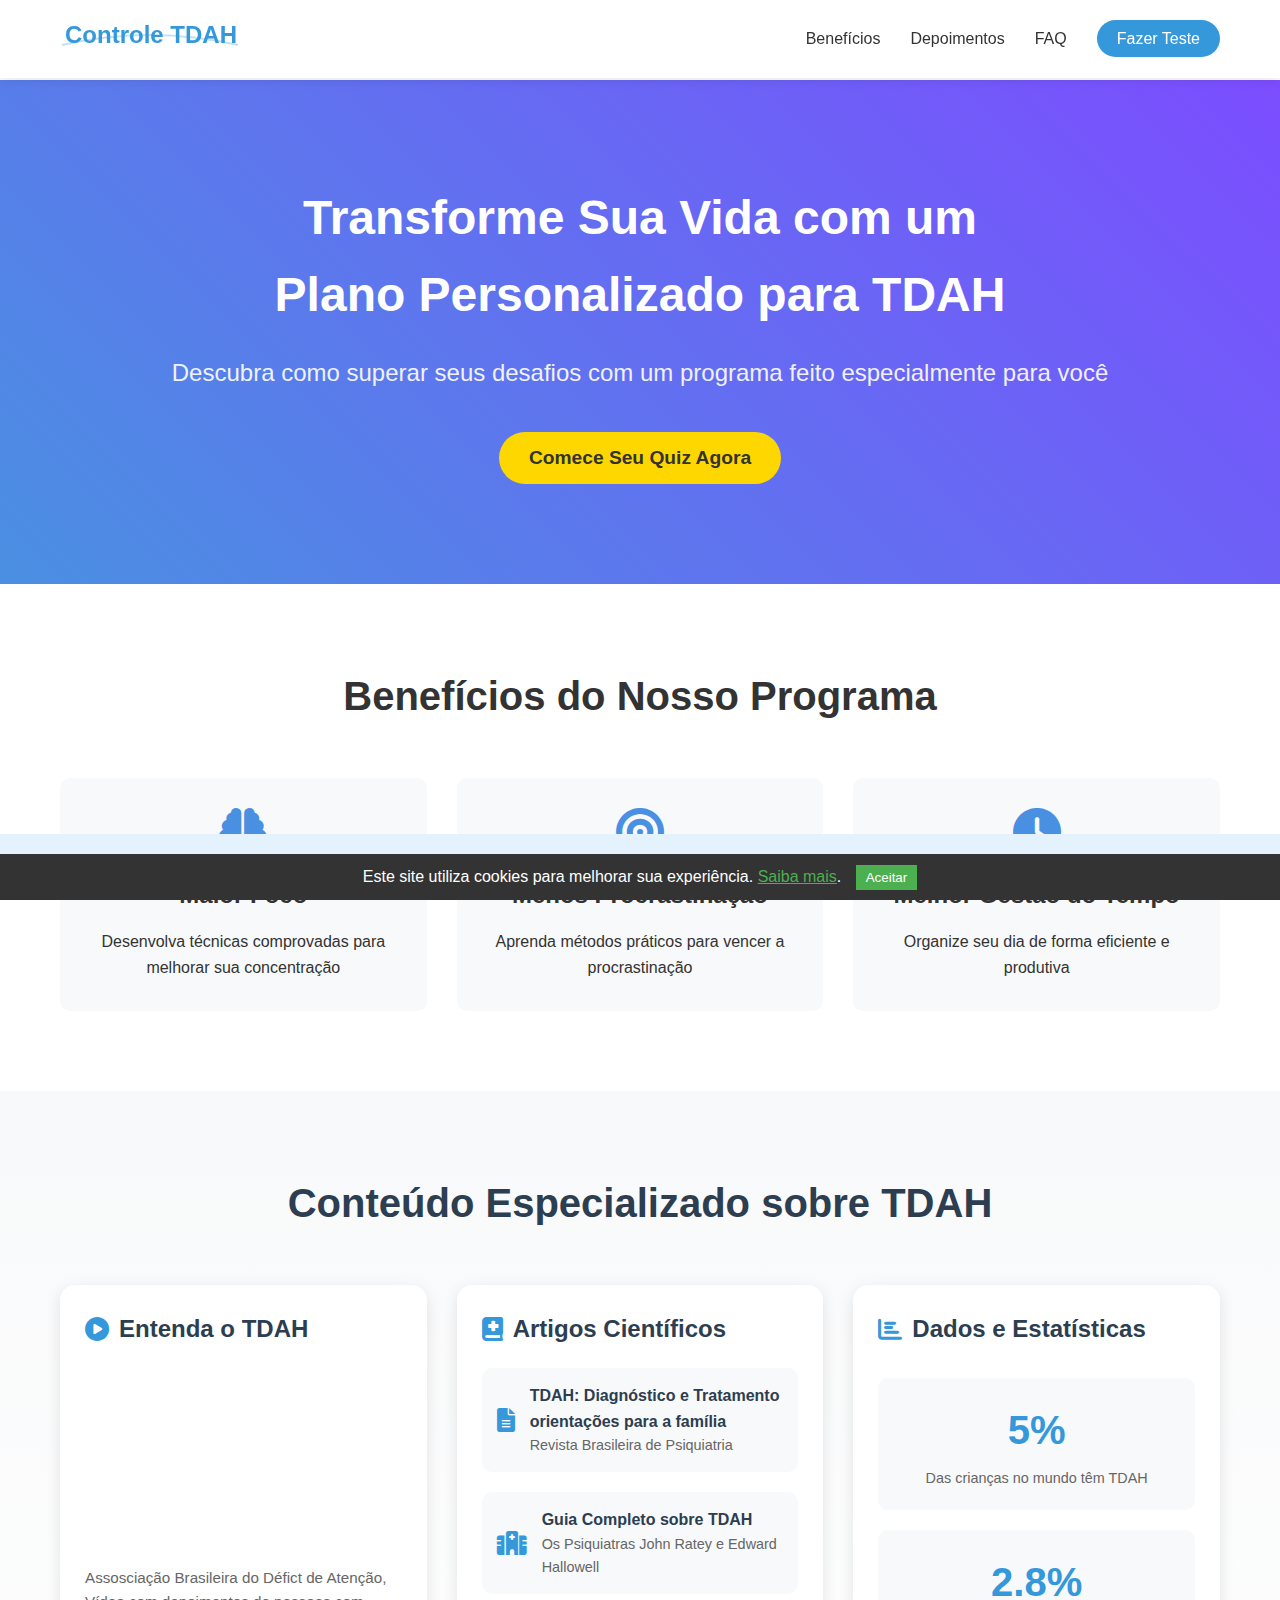
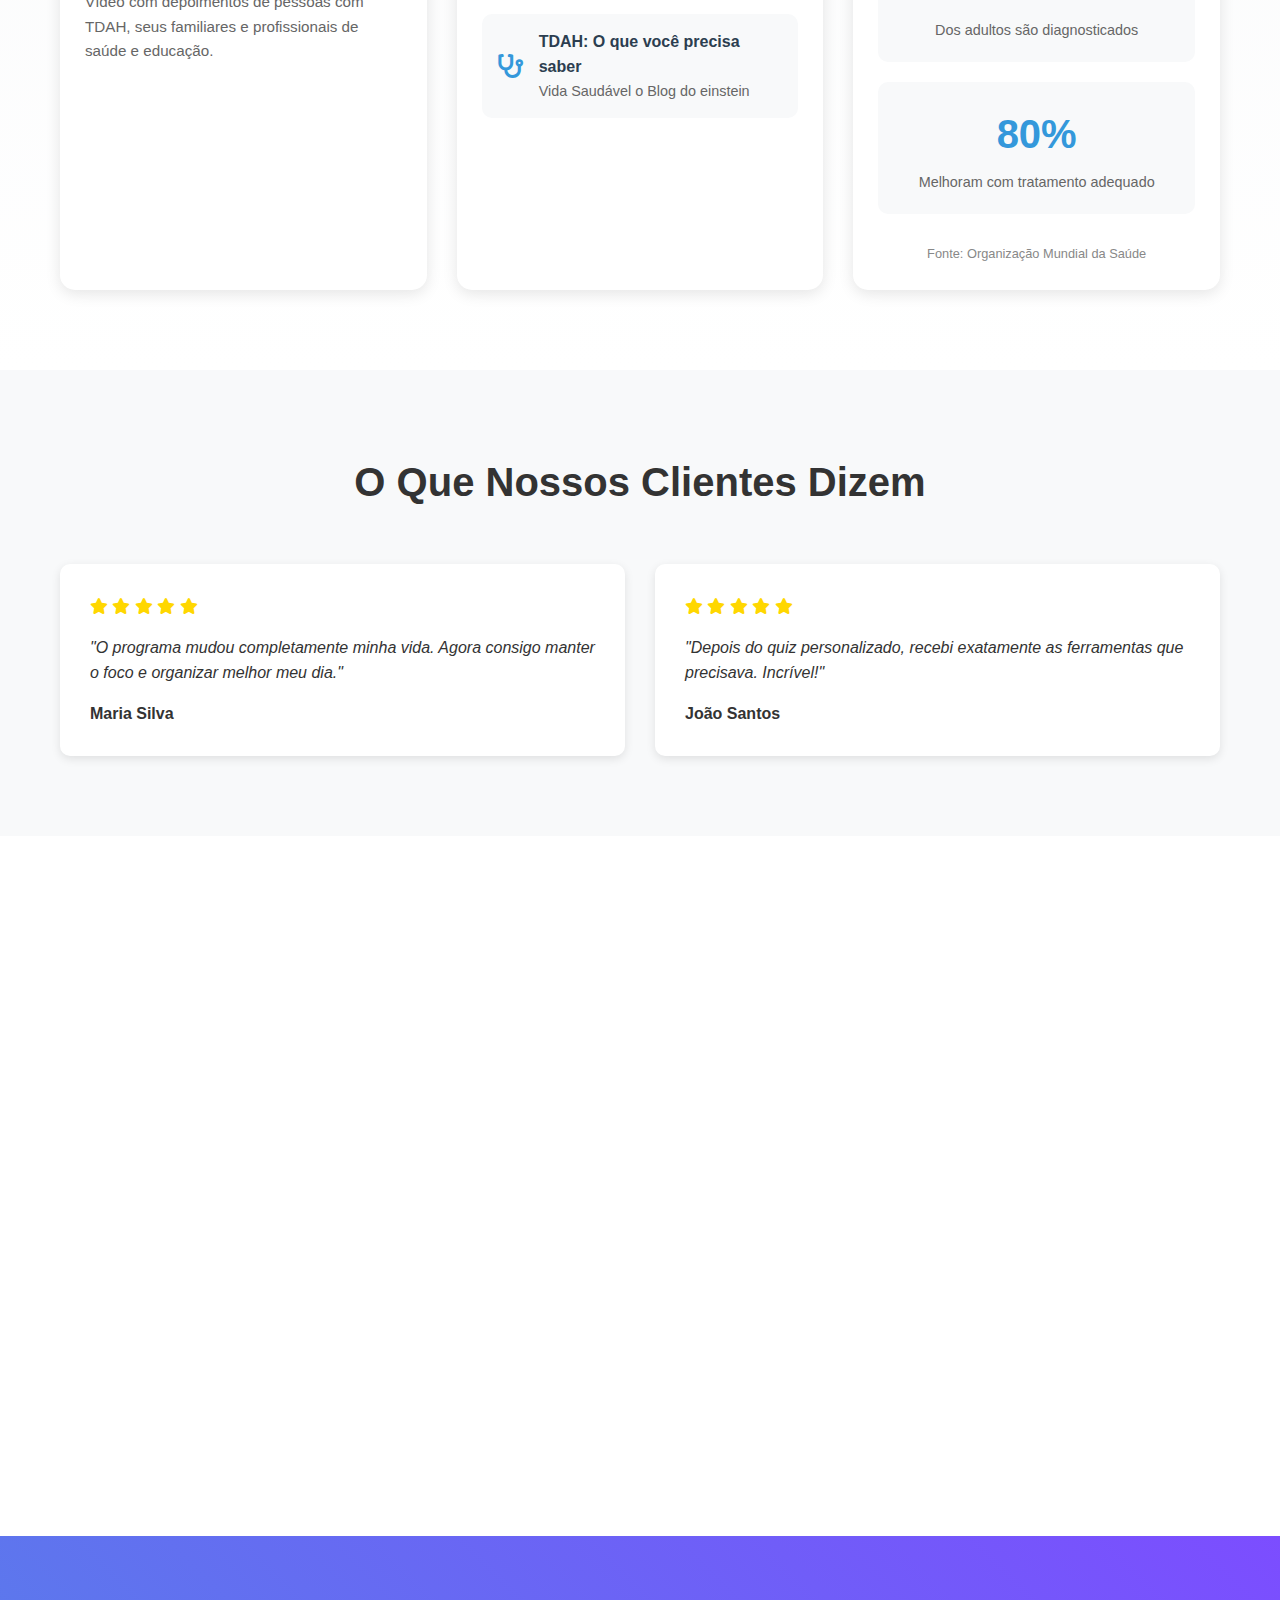
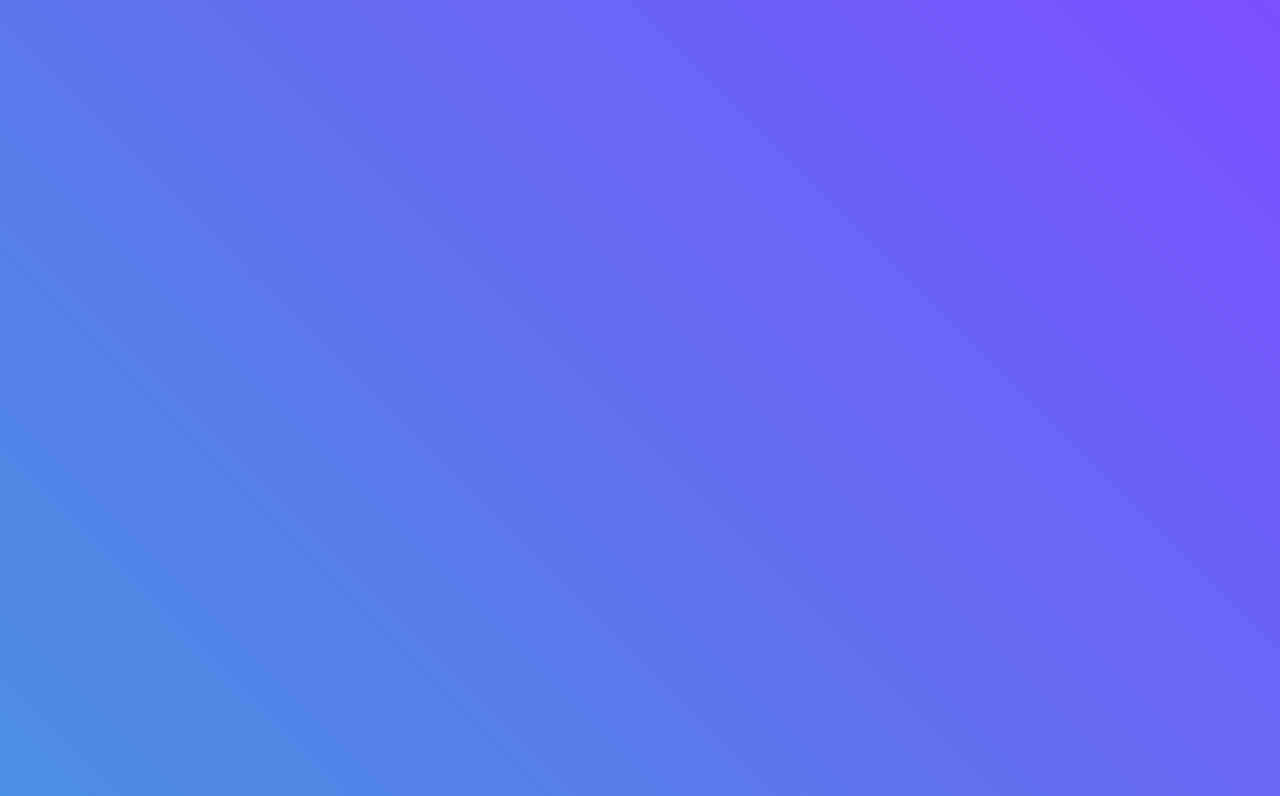
<file: index.html>
<!DOCTYPE html>
<html lang="pt-BR">

<head>
    <meta charset="UTF-8">
    <meta name="viewport" content="width=device-width, initial-scale=1.0">
    <title>Teste de TDAH Online Gratuito | Melhore seu Foco e Organização</title>
    <link rel="stylesheet" href="./css/styles.css">
    <!-- Font Awesome para ícones -->
    <link rel="stylesheet" href="https://cdnjs.cloudflare.com/ajax/libs/font-awesome/6.0.0/css/all.min.css">
    <!-- link do icone -->
    <link rel="icon" type="image/png" href="./image/icone tdah.png">

    <!-- Meta tags SEO -->
    <meta name="description"
        content="Descubra como superar seus desafios com TDAH através do nosso programa personalizado. Faça o teste gratuito e receba um plano específico para suas necessidades.">
    <meta name="keywords"
        content="TDAH, teste TDAH, déficit de atenção, hiperatividade, foco, concentração, procrastinação">
    <meta name="robots" content="index, follow">
    <link rel="canonical" href="https://controleseutdah.com" />

    <!-- Open Graph Tags -->
    <meta property="og:title" content="Teste de TDAH Online Gratuito | Programa Personalizado">
    <meta property="og:description"
        content="Transforme sua vida com um plano personalizado para TDAH. Faça o teste gratuito agora!">
    <meta property="og:url" content="https://controleseutdah.com">
    <meta property="og:type" content="website">

    <!-- Google Analytics -->
    <script async src="https://www.googletagmanager.com/gtag/js?id=SEU-ID-AQUI"></script>
<script>
    window.dataLayer = window.dataLayer || [];
    function gtag() { dataLayer.push(arguments); }
    gtag('js', new Date());

    // Configuração para lidar com o consentimento
    gtag('consent', 'default', {
        'ad_storage': 'denied',
        'analytics_storage': 'granted'
    });
    gtag('config', 'G-JJ6LTC53KG');
</script>

    <!-- Schema.org markup -->
    <script type="application/ld+json">
        {
            "@context": "https://schema.org",
            "@type": "WebSite",
            "name": "Controle TDAH",
            "description": "Programa personalizado para pessoas com TDAH melhorarem foco e organização",
            "url": "https://controleseutdah.com",
            "potentialAction": {
                "@type": "SearchAction",
                "target": "https://controleseutdah.com/quiz.html?search={search_term_string}",
                "query-input": "required name=search_term_string"
            },
            "offers": {
                "@type": "AggregateOffer",
                "lowPrice": "97",
                "highPrice": "197",
                "priceCurrency": "BRL",
                "offerCount": "2"
            }
        }
        </script>
        
         

    <!-- Schema.org markup para os depoimentos -->
    <script type="application/ld+json">
        {
            "@context": "https://schema.org",
            "@type": "Product",
            "name": "Programa TDAH Personalizado",
            "description": "Programa personalizado para pessoas com TDAH melhorarem foco e organização",
            "aggregateRating": {
                "@type": "AggregateRating",
                "ratingValue": "5",
                "reviewCount": "2",
                "bestRating": "5",
                "worstRating": "1"
            },
            "offers": {
                "@type": "AggregateOffer",
                "lowPrice": "97",
                "highPrice": "197",
                "priceCurrency": "BRL",
                "offerCount": "2"
            },
            "review": [
                {
                    "@type": "Review",
                    "reviewRating": {
                        "@type": "Rating",
                        "ratingValue": "5",
                        "bestRating": "5"
                    },
                    "author": {
                        "@type": "Person",
                        "name": "Maria Silva"
                    },
                    "reviewBody": "O programa mudou completamente minha vida. Agora consigo manter o foco e organizar melhor meu dia."
                },
                {
                    "@type": "Review",
                    "reviewRating": {
                        "@type": "Rating",
                        "ratingValue": "5",
                        "bestRating": "5"
                    },
                    "author": {
                        "@type": "Person",
                        "name": "João Santos"
                    },
                    "reviewBody": "Depois do quiz personalizado, recebi exatamente as ferramentas que precisava. Incrível!"
                }
            ]
        }
        </script>
        
</head>

<body>
    <div id="cookie-banner" style="position: fixed; bottom: 0; width: 100%; background: #333; color: white; padding: 10px; text-align: center; z-index: 1000;">
        Este site utiliza cookies para melhorar sua experiência. <a href="/politica-de-privacidade" style="color: #4CAF50;">Saiba mais</a>.
        <button id="accept-cookies" style="background: #4CAF50; color: white; border: none; padding: 5px 10px; cursor: pointer; margin-left: 10px;">Aceitar</button>
    </div>
    

    <!-- Header -->
    <header class="main-header">
        <div class="container header-container">
            <!-- Logo SVG -->
            <div class="logo">
                <svg width="180" height="40" viewBox="0 0 180 40">
                    <text x="5" y="28" fill="#3498db" font-family="Arial" font-weight="bold" font-size="24">
                        Controle TDAH
                    </text>
                    <path d="M2,30 Q90,10 178,30" stroke="#3498db" stroke-width="2" fill="none" opacity="0.3" />
                </svg>
            </div>



            <!-- Menu Hamburguer Mobile -->
            <button class="menu-toggle" id="menuToggle">
                <i class="fas fa-bars"></i>
            </button>

            <!-- Menu de Navegação -->
            <nav class="main-nav" id="mainNav">
                <ul class="nav-list">
                    <li><a href="#beneficios">Benefícios</a></li>
                    <li><a href="#depoimentos">Depoimentos</a></li>
                    <li><a href="#faq">FAQ</a></li>
                    <li class="nav-cta"><a href="quiz.html" class="nav-button">Fazer Teste</a></li>
                </ul>
            </nav>
        </div>
    </header>

    <!-- Seção Hero -->
    <section class="hero">
        <div class="container">
            <h1>Transforme Sua Vida com um Plano Personalizado para TDAH</h1>
            <p class="subtitle">Descubra como superar seus desafios com um programa feito especialmente para você</p>
            <button class="cta-button" onclick="window.location.href='quiz.html'">
                Comece Seu Quiz Agora
            </button>
        </div>
    </section>

    <!-- Seção Benefícios -->
    <section class="benefits" id="beneficios">
        <div class="container">
            <h2>Benefícios do Nosso Programa</h2>
            <div class="benefits-grid">
                <div class="benefit-card">
                    <i class="fas fa-brain"></i>
                    <h3>Maior Foco</h3>
                    <p>Desenvolva técnicas comprovadas para melhorar sua concentração</p>
                </div>
                <div class="benefit-card">
                    <i class="fas fa-bullseye"></i>
                    <h3>Menos Procrastinação</h3>
                    <p>Aprenda métodos práticos para vencer a procrastinação</p>
                </div>
                <div class="benefit-card">
                    <i class="fas fa-clock"></i>
                    <h3>Melhor Gestão do Tempo</h3>
                    <p>Organize seu dia de forma eficiente e produtiva</p>
                </div>
            </div>
        </div>
    </section>

    <!-- Seção de Recursos Educacionais -->
    <section class="resources" id="recursos">
        <div class="container">
            <h2>Conteúdo Especializado sobre TDAH</h2>
            <div class="resources-grid">
                <!-- Coluna 1: Vídeo -->
                <div class="resource-card video">
                    <h3><i class="fas fa-play-circle"></i> Entenda o TDAH</h3>
                    <div class="video-container">
                        <iframe width="560" height="315" 
                        src="https://www.youtube-nocookie.com/embed/XfAp8_706OU" 
                        title="YouTube video player" frameborder="0" 
                        allow="accelerometer; autoplay; clipboard-write; encrypted-media; gyroscope; picture-in-picture" 
                        allowfullscreen>
                    </iframe>
                    
                    </div>
                    <p class="video-description">
                        Assosciação Brasileira do Défict de Atenção, Vídeo com depoimentos de pessoas com TDAH, seus
                        familiares e profissionais de saúde e educação.
                </div>

                <!-- Coluna 2: Artigos -->
                <div class="resource-card articles">
                    <h3><i class="fas fa-book-medical"></i> Artigos Científicos</h3>
                    <ul class="article-list">
                        <li>
                            <a href="https://www.scielo.br/j/pee/a/G4mGnPctSwHkLZgMn8hZs7b/" target="_blank"
                                rel="noopener">
                                <i class="fas fa-file-alt"></i>
                                <div class="article-info">
                                    <span class="article-title">TDAH: Diagnóstico e Tratamento orientações para a família</span>
                                    <span class="article-source">Revista Brasileira de Psiquiatria</span>
                                </div>
                            </a>
                        </li>
                        <li>
                            <a href="https://veja.abril.com.br/coluna/conta-gotas/um-guia-para-navegar-em-meio-a-epidemia-de-tdah"
                                target="_blank" rel="noopener">
                                <i class="fas fa-hospital"></i>
                                <div class="article-info">
                                    <span class="article-title">Guia Completo sobre TDAH</span>
                                    <span class="article-source">Os Psiquiatras John Ratey e Edward Hallowell </span>
                                </div>
                            </a>
                        </li>
                        <li>
                            <a href="https://vidasaudavel.einstein.br/tdah-conheca-18-sinais-que-indicam-deficit-de-atencao-com-hiperatividade/"
                                target="_blank" rel="noopener">
                                <i class="fas fa-stethoscope"></i>
                                <div class="article-info">
                                    <span class="article-title">TDAH: O que você precisa saber</span>
                                    <span class="article-source">Vida Saudável o Blog do einstein</span>
                                </div>
                            </a>
                        </li>
                    </ul>
                </div>

                <!-- Coluna 3: Estatísticas -->
                <div class="resource-card statistics">
                    <h3><i class="fas fa-chart-bar"></i> Dados e Estatísticas</h3>
                    <div class="stats-container">
                        <div class="stat-item">
                            <div class="stat-number">5%</div>
                            <div class="stat-description">Das crianças no mundo têm TDAH</div>
                        </div>
                        <div class="stat-item">
                            <div class="stat-number">2.8%</div>
                            <div class="stat-description">Dos adultos são diagnosticados</div>
                        </div>
                        <div class="stat-item">
                            <div class="stat-number">80%</div>
                            <div class="stat-description">Melhoram com tratamento adequado</div>
                        </div>
                    </div>
                    <p class="stats-source">Fonte: Organização Mundial da Saúde</p>
                </div>
            </div>
        </div>
    </section>
    <!-- Seção Depoimentos -->
    <section class="testimonials" id="depoimentos">
        <div class="container">
            <h2>O Que Nossos Clientes Dizem</h2>
            <div class="testimonials-grid">
                <div class="testimonial-card">
                    <div class="stars">
                        <i class="fas fa-star"></i>
                        <i class="fas fa-star"></i>
                        <i class="fas fa-star"></i>
                        <i class="fas fa-star"></i>
                        <i class="fas fa-star"></i>
                    </div>
                    <p>"O programa mudou completamente minha vida. Agora consigo manter o foco e organizar melhor meu
                        dia."</p>
                    <h4>Maria Silva</h4>
                </div>
                <div class="testimonial-card">
                    <div class="stars">
                        <i class="fas fa-star"></i>
                        <i class="fas fa-star"></i>
                        <i class="fas fa-star"></i>
                        <i class="fas fa-star"></i>
                        <i class="fas fa-star"></i>
                    </div>
                    <p>"Depois do quiz personalizado, recebi exatamente as ferramentas que precisava. Incrível!"</p>
                    <h4>João Santos</h4>
                </div>
            </div>
        </div>
    </section>

    <!-- Seção FAQ -->
    <section class="faq" id="faq">
        <div class="container">
            <h2>Perguntas Frequentes</h2>
            <div class="faq-list">
                <div class="faq-item">
                    <div class="faq-question">
                        Como o plano personalizado funciona?
                        <i class="fas fa-chevron-down"></i>
                    </div>
                    <div class="faq-answer">
                        Após completar nosso quiz detalhado, você receberá um plano específico baseado em suas
                        respostas, considerando seus desafios únicos com TDAH.
                    </div>
                </div>
                <div class="faq-item">
                    <div class="faq-question">
                        Quais resultados posso esperar?
                        <i class="fas fa-chevron-down"></i>
                    </div>
                    <div class="faq-answer">
                        Nossos usuários relatam melhora significativa no foco, produtividade e organização em apenas
                        algumas semanas de uso do programa.
                    </div>
                </div>
                <div class="faq-item">
                    <div class="faq-question">
                        Quanto tempo para ver os resultados?
                        <i class="fas fa-chevron-down"></i>
                    </div>
                    <div class="faq-answer">
                        A maioria dos usuários começa a notar mudanças positivas em 2-3 semanas, com resultados mais
                        significativos em 2-3 meses.
                    </div>
                </div>
            </div>
        </div>
    </section>
    <!-- Seção CTA Final -->
    <section class="cta">
        <div class="container">
            <h2>Não Adie Sua Transformação</h2>
            <p>Comece agora e desbloqueie seu verdadeiro potencial</p>
            <button class="cta-button" onclick="window.location.href='quiz.html'">Fazer o Quiz Agora</button>
            <p class="guarantee">Garantia de satisfação ou seu dinheiro de volta em até 7 dias</p>
        </div>
    </section>

    <!-- Banner de Garantia -->
    <div class="guarantee-banner">
        <i class="fas fa-check-circle"></i>
        Garantia de 7 dias ou seu dinheiro de volta!
        <a href="mailto:contato@controleseutdah.com">Envie um e-mail para contato@controleseutdah.com</a>
    </div>

    <!-- Pop-up de Boas-vindas -->
    <div class="popup-overlay" id="welcomePopup">
        <div class="popup-content">
            <button class="popup-close" id="closePopup">&times;</button>
            <div class="popup-header">
                <h3>Avaliação Gratuita de TDAH!</h3>
                <p class="popup-subtitle">Descubra Seu Nível de TDAH em Apenas 5 Minutos</p>
            </div>
            <div class="popup-body">
                <div class="popup-features">
                    <div class="feature-item">
                        <i class="fas fa-check-circle"></i>
                        <span>Teste Personalizado</span>
                    </div>
                    <div class="feature-item">
                        <i class="fas fa-check-circle"></i>
                        <span>Resultado Instantâneo</span>
                    </div>
                    <div class="feature-item">
                        <i class="fas fa-check-circle"></i>
                        <span>Plano de Ação Personalizado</span>
                    </div>
                </div>
                <div class="countdown">
                    <p>Oferta Especial - Expira em:</p>
                    <div class="countdown-timer">
                        <span id="minutes">10</span>:<span id="seconds">00</span>
                    </div>
                </div>
                <button class="popup-button" onclick="window.location.href='quiz.html'">
                    FAZER MEU TESTE AGORA
                </button>
                <p class="popup-disclaimer">Mais de 2.000 pessoas já realizaram o teste!</p>
            </div>
        </div>
    </div>

    <!-- Sistema de Notificações -->
    <div class="notifications-container">
        <!-- Notificação de Total -->
        <div class="notification total-users" id="totalNotification">
            <div class="notification-icon">
                <i class="fas fa-users"></i>
            </div>
            <div class="notification-content">
                <p class="notification-title">2.000 pessoas</p>
                <p class="notification-text">já realizaram o teste!</p>
            </div>
        </div>

        <!-- Notificação de Compra Recente -->
        <div class="notification purchase-notification" id="purchaseNotification">
            <div class="notification-icon">
                <i class="fas fa-shopping-cart"></i>
            </div>
            <div class="notification-content">
                <p class="notification-title"><span class="buyer-name"></span></p>
                <p class="notification-text">acabou de adquirir o <span class="plan-type"></span></p>
            </div>
        </div>
    </div>
    
    <script>
        document.getElementById('accept-cookies').addEventListener('click', function () {
            document.getElementById('cookie-banner').style.display = 'none';
            // Aqui você pode salvar o consentimento do usuário no localStorage ou cookies
            localStorage.setItem('cookiesAccepted', 'true');
        });
    
        // Verifica se o consentimento já foi dado
        if (localStorage.getItem('cookiesAccepted')) {
            document.getElementById('cookie-banner').style.display = 'none';
        }
    </script>
    

    <!-- Script JavaScript -->
    <script src="./js/script.js" defer></script>
</body>

</html>
</file>
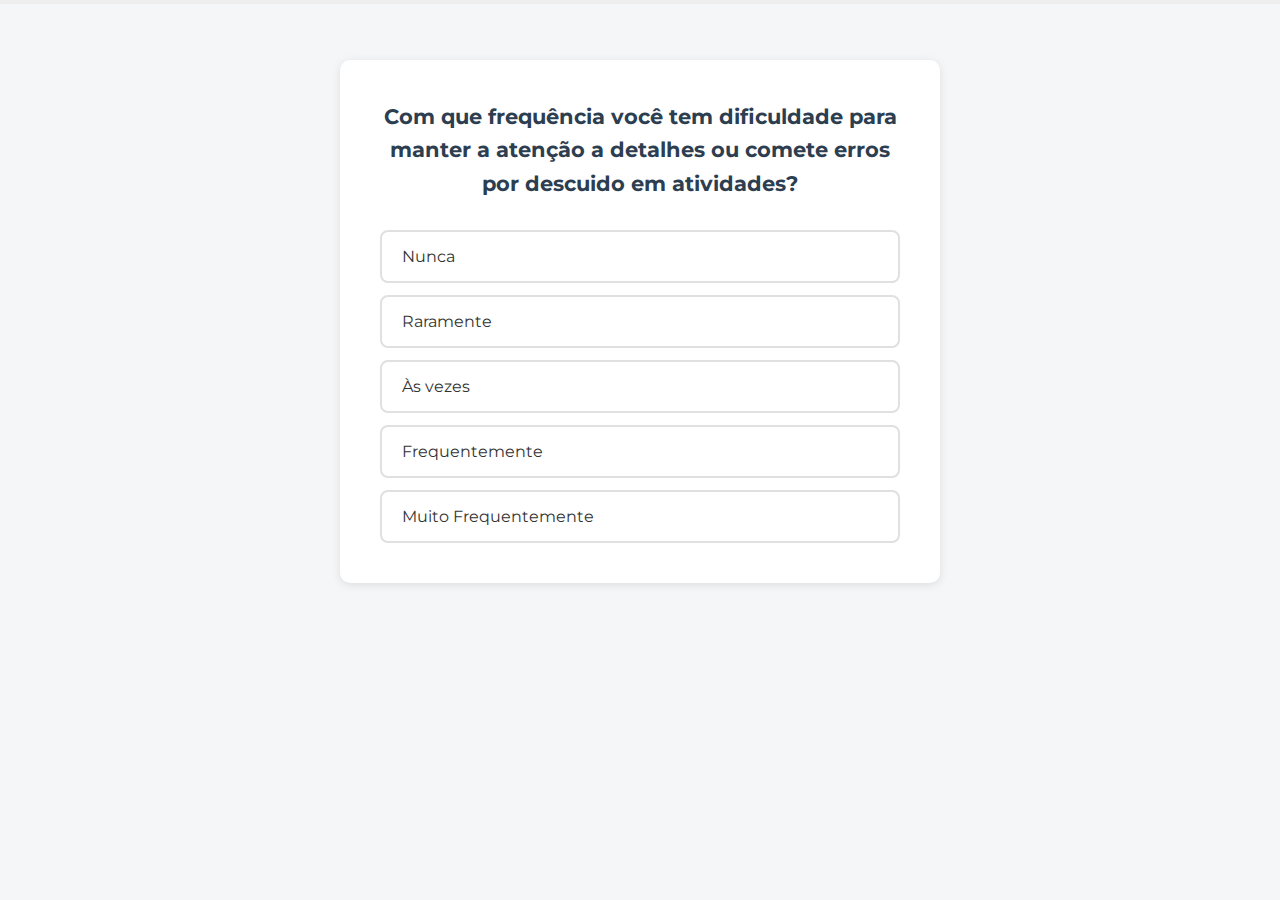
<file: quiz.html>
<!DOCTYPE html>
<html lang="pt-BR">

<head>
    <meta charset="UTF-8">
    <meta name="viewport" content="width=device-width, initial-scale=1.0">
    <title>Teste de TDAH</title>
    <link href="https://fonts.googleapis.com/css2?family=Montserrat:wght@400;500;600;700&display=swap" rel="stylesheet">
    <link rel="stylesheet" href="css/quiz-styles.css">
    
    <!-- Adicionar o favicon -->
    <link rel="icon" type="image/x-icon" href="favicon.ico">

    <!-- Meta Tags para SEO -->
    <meta name="description" content="Avalie seus sintomas de TDAH com nosso teste especializado e receba um plano personalizado para suas necessidades.">
    <meta name="keywords" content="teste tdah, avaliação tdah, sintomas tdah, déficit atenção">
    
    <!-- Configure aqui se quer indexar ou não -->
    <meta name="robots" content="index, follow">

    <!-- Google Analytics -->
    <script async src="https://www.googletagmanager.com/gtag/js?id=SEU-ID-AQUI"></script>
    <script>
        window.dataLayer = window.dataLayer || [];
        function gtag() { dataLayer.push(arguments); }
        gtag('js', new Date());
        gtag('config', 'SEU-ID-AQUI');
    </script>

    <!-- Schema.org para Quiz -->
    <script type="application/ld+json">
    {
        "@context": "https://schema.org",
        "@type": "Quiz",
        "name": "Teste de TDAH",
        "description": "Avaliação personalizada de sintomas de TDAH",
        "educationalAlignment": {
            "@type": "AlignmentObject",
            "alignmentType": "assessmentMethod",
            "educationalFramework": "TDAH Screening",
            "targetName": "Avaliação de Sintomas de TDAH"
        }
    }
    </script>

</head>

<body>
    <div class="quiz-wrapper">
        <!-- Barra de Progresso -->
        <div class="progress-bar">
            <div class="progress-fill"></div>
        </div>

        <!-- Container Principal -->
        <div class="quiz-container">
            <!-- Tela de Questões -->
            <div class="quiz-screen active" id="questions-screen">
                <div class="question-content">
                    <h2 id="question-text"></h2>
                    <div class="options-container">
                        <button class="option-btn">Nunca</button>
                        <button class="option-btn">Raramente</button>
                        <button class="option-btn">Às vezes</button>
                        <button class="option-btn">Frequentemente</button>
                        <button class="option-btn">Muito Frequentemente</button>
                    </div>
                </div>
            </div>

            <!-- Tela de Carregamento -->
            <div class="quiz-screen" id="loading-screen">
                <div class="loading-content">
                    <div class="loading-spinner"></div>
                    <p>Analisando suas respostas...</p>
                </div>
            </div>

            <!-- Tela de Resultados -->
            <div class="quiz-screen" id="results-screen">
                <div class="results-content">
                    <h2>Resultado da sua Avaliação</h2>
                    <div class="score-container">
                        <div class="score-circle"></div>
                    </div>
                    <div class="result-description"></div>

                    <!-- Seção de Planos (inicialmente oculta) -->
                    <div class="plans-section" style="display: none;">
                        <h3>Escolha o Melhor Plano para Você</h3>
                        <div class="plans-container">
                            <!-- Plano Básico -->
                            <div class="plan-card">
                                <h4>Plano Básico</h4>
                                <div class="plan-price">R$ 97</div>
                                <div class="plan-type">Pagamento único</div>
                                <ul class="plan-features">
                                    <li>Acesso ao curso completo</li>
                                    <li>Material de apoio</li>
                                    <li>Exercícios práticos</li>
                                </ul>
                                <a href="https://pay.kirvano.com/4f5c71dc-5717-4e9e-b4fb-cb531e660ab2?aff=8660d1f1-9f83-423b-b47e-f6e62bf9e865" class="plan-button">
                                    Começar Agora
                                </a>
                            </div>

                            <!-- Plano Completo -->
                            <div class="plan-card featured">
                                <span class="featured-tag"></span>
                                <h4>Plano Completo</h4>
                                <div class="plan-price">R$ 197</div>
                                <div class="plan-type">Pagamento único</div>
                                <ul class="plan-features">
                                    <li>Tudo do Plano Básico</li>
                                    <li>Módulos avançados</li>
                                    <li>Acesso vitalício</li>
                                </ul>
                                <a href="https://pay.kirvano.com/579a47c2-4095-4070-b84c-f6d1b1a50893?aff=8660d1f1-9f83-423b-b47e-f6e62bf9e865" class="plan-button featured">
                                    Garantir Acesso Completo
                                </a>
                            </div>
                        </div>
                    </div>
                </div>
            </div>
        </div>
    </div>

    <script src="js/quiz.js"></script>
</body>

</html>
</file>
<file: css/styles.css>
/* Reset CSS básico */
* {
    margin: 0;
    padding: 0;
    box-sizing: border-box;
}

body {
    font-family: 'Arial', sans-serif;
    line-height: 1.6;
    color: #333;
}
/* Estilos do Header */
.main-header {
    position: fixed;
    top: 0;
    left: 0;
    width: 100%;
    background: rgba(255, 255, 255, 0.95);
    backdrop-filter: blur(5px);
    box-shadow: 0 2px 10px rgba(0, 0, 0, 0.1);
    z-index: 1000;
    padding: 15px 0;
}

.header-container {
    display: flex;
    justify-content: space-between;
    align-items: center;
}

.logo {
    cursor: pointer;
    transition: transform 0.3s ease;
}

.logo:hover {
    transform: scale(1.05);
}

/* Menu de Navegação */
.main-nav {
    display: flex;
    align-items: center;
}

.nav-list {
    display: flex;
    list-style: none;
    margin: 0;
    padding: 0;
    gap: 30px;
    align-items: center;
}

.nav-list a {
    color: #333;
    text-decoration: none;
    font-weight: 500;
    transition: color 0.3s ease;
    font-size: 16px;
}

.nav-list a:hover {
    color: #3498db;
}

.nav-button {
    background: #3498db;
    color: white !important;
    padding: 10px 20px;
    border-radius: 25px;
    transition: all 0.3s ease;
}

.nav-button:hover {
    background: #2980b9;
    transform: translateY(-2px);
}

/* Menu Mobile */
.menu-toggle {
    display: none;
    background: none;
    border: none;
    font-size: 24px;
    color: #333;
    cursor: pointer;
    padding: 5px;
}

/* Ajuste para a seção hero com o header fixo */
.hero {
    margin-top: 80px; /* Altura do header */
}

/* Responsividade do Header */
@media (max-width: 768px) {
    .menu-toggle {
        display: block;
    }

    .main-nav {
        display: none;
        position: absolute;
        top: 100%;
        left: 0;
        right: 0;
        background: white;
        padding: 20px;
        box-shadow: 0 2px 10px rgba(0, 0, 0, 0.1);
    }

    .main-nav.active {
        display: block;
    }

    .nav-list {
        flex-direction: column;
        gap: 20px;
    }

    .nav-list li {
        width: 100%;
        text-align: center;
    }

    .nav-button {
        display: block;
        width: 100%;
    }
}

/* Container */
.container {
    max-width: 1200px;
    margin: 0 auto;
    padding: 0 20px;
}

/* Botões */
.cta-button {
    background-color: #ffd700;
    color: #333;
    padding: 15px 30px;
    border: none;
    border-radius: 50px;
    font-size: 1.2rem;
    font-weight: bold;
    cursor: pointer;
    transition: background-color 0.3s;
}

.cta-button:hover {
    background-color: #ffed4a;
}

/* Seção Hero */
.hero {
    background: linear-gradient(45deg, #4a90e2, #7c4dff);
    color: white;
    padding: 100px 0;
    text-align: center;
}

.hero h1 {
    font-size: 3rem;
    margin-bottom: 20px;
    max-width: 800px;
    margin-left: auto;
    margin-right: auto;
}

.hero .subtitle {
    font-size: 1.5rem;
    margin-bottom: 40px;
    opacity: 0.9;
}

/* Seção Benefícios */
.benefits {
    padding: 80px 0;
    background-color: #fff;
}

.benefits h2 {
    text-align: center;
    font-size: 2.5rem;
    margin-bottom: 50px;
}

.benefits-grid {
    display: grid;
    grid-template-columns: repeat(auto-fit, minmax(300px, 1fr));
    gap: 30px;
}

.benefit-card {
    text-align: center;
    padding: 30px;
    background-color: #f8f9fa;
    border-radius: 10px;
    transition: transform 0.3s;
}

.benefit-card:hover {
    transform: translateY(-5px);
}

.benefit-card i {
    font-size: 3rem;
    color: #4a90e2;
    margin-bottom: 20px;
}

.benefit-card h3 {
    margin-bottom: 15px;
    font-size: 1.5rem;
}

/* Seção Depoimentos */
.testimonials {
    padding: 80px 0;
    background-color: #f8f9fa;
}

.testimonials h2 {
    text-align: center;
    font-size: 2.5rem;
    margin-bottom: 50px;
}

.testimonials-grid {
    display: grid;
    grid-template-columns: repeat(auto-fit, minmax(300px, 1fr));
    gap: 30px;
}

.testimonial-card {
    background-color: white;
    padding: 30px;
    border-radius: 10px;
    box-shadow: 0 3px 10px rgba(0, 0, 0, 0.1);
}

.stars {
    color: #ffd700;
    margin-bottom: 15px;
}

.testimonial-card p {
    margin-bottom: 15px;
    font-style: italic;
}

/* Estilos específicos para o FAQ */
.faq-list {
    max-width: 800px;
    margin: 0 auto;
}

.faq-item {
    margin-bottom: 1rem;
    border: 1px solid #e0e0e0;
    border-radius: 8px;
    overflow: hidden;
}

.faq-question {
    padding: 1rem;
    background-color: #f8f9fa;
    cursor: pointer;
    display: flex;
    justify-content: space-between;
    align-items: center;
    font-weight: bold;
}

.faq-answer {
    padding: 0;
    max-height: 0;
    overflow: hidden;
    transition: all 0.3s ease;
    background-color: white;
}

.faq-item.active .faq-answer {
    padding: 1rem;
    max-height: 500px;
}

.faq-question i {
    transition: transform 0.3s ease;
}

.faq-item.active .faq-question i {
    transform: rotate(180deg);
}

/* Seção CTA */
.cta {
    padding: 80px 0;
    background: linear-gradient(45deg, #4a90e2, #7c4dff);
    color: white;
    text-align: center;
}

.cta h2 {
    font-size: 2.5rem;
    margin-bottom: 20px;
}

.cta p {
    font-size: 1.2rem;
    margin-bottom: 30px;
}

.guarantee {
    font-size: 0.9rem;
    margin-top: 20px;
    opacity: 0.9;
}

/* Banner de Garantia */
.guarantee-banner {
    position: fixed;
    bottom: 0;
    left: 0;
    right: 0;
    background-color: #e3f2fd;
    text-align: center;
    padding: 20px;
    display: flex;
    align-items: center;
    justify-content: center;
    gap: 10px;
}

.guarantee-banner i {
    color: #4caf50;
}

/* Responsividade */
@media (max-width: 768px) {
    .hero h1 {
        font-size: 2rem;
    }

    .hero .subtitle {
        font-size: 1.2rem;
    }

    .benefits-grid,
    .testimonials-grid {
        grid-template-columns: 1fr;
    }
}

/* Otimizações para SEO e acessibilidade */
.skip-to-main-content {
    position: absolute;
    left: -9999px;
    z-index: 999;
    padding: 1em;
    background-color: white;
    color: black;
    opacity: 0;
}

.skip-to-main-content:focus {
    left: 50%;
    transform: translateX(-50%);
    opacity: 1;
}

/* Melhorias de performance */
.hero,
.benefits,
.testimonials,
.faq,
.cta {
    content-visibility: auto;
    contain-intrinsic-size: 700px;
}

/* Melhorias de acessibilidade */
.cta-button:focus,
.faq-question:focus {
    outline: 3px solid #3498db;
    outline-offset: 2px;
}

@media (prefers-reduced-motion: reduce) {
    * {
        animation-duration: 0.01ms !important;
        animation-iteration-count: 1 !important;
        transition-duration: 0.01ms !important;
        scroll-behavior: auto !important;
    }
}

/* Estilos do Pop-up */
.popup-overlay {
    display: none;
    position: fixed;
    top: 0;
    left: 0;
    width: 100%;
    height: 100%;
    background-color: rgba(0, 0, 0, 0.7);
    z-index: 1000;
    opacity: 0;
    transition: opacity 0.3s ease;
}

.popup-overlay.show {
    display: flex;
    opacity: 1;
}

.popup-content {
    position: relative;
    background: white;
    max-width: 500px;
    width: 90%;
    margin: auto;
    padding: 30px;
    border-radius: 15px;
    box-shadow: 0 5px 20px rgba(0, 0, 0, 0.2);
    transform: translateY(-20px);
    transition: transform 0.3s ease;
}

.popup-overlay.show .popup-content {
    transform: translateY(0);
}

.popup-close {
    position: absolute;
    top: 15px;
    right: 15px;
    font-size: 24px;
    background: none;
    border: none;
    cursor: pointer;
    color: #666;
}

.popup-header {
    text-align: center;
    margin-bottom: 20px;
}

.popup-header h3 {
    color: #2c3e50;
    font-size: 24px;
    margin-bottom: 10px;
}

.popup-subtitle {
    color: #3498db;
    font-size: 18px;
    font-weight: 500;
}

.popup-body {
    text-align: center;
}

.popup-features {
    margin: 20px 0;
}

.feature-item {
    display: flex;
    align-items: center;
    margin: 10px 0;
    padding: 10px;
    background: #f8f9fa;
    border-radius: 8px;
}

.feature-item i {
    color: #27ae60;
    margin-right: 10px;
    font-size: 18px;
}

.countdown {
    margin: 20px 0;
    background: #f8f9fa;
    padding: 15px;
    border-radius: 10px;
}

.countdown-timer {
    font-size: 24px;
    font-weight: bold;
    color: #e74c3c;
}

.popup-button {
    width: 100%;
    padding: 15px;
    background: #27ae60;
    color: white;
    border: none;
    border-radius: 5px;
    font-size: 16px;
    font-weight: 600;
    cursor: pointer;
    transition: background 0.3s ease;
    margin: 20px 0;
}

.popup-button:hover {
    background: #219a52;
}

.popup-disclaimer {
    color: #666;
    font-size: 14px;
    margin-top: 15px;
}

@media (max-width: 768px) {
    .popup-content {
        width: 95%;
        padding: 20px;
    }
}

/* Sistema de Notificações */
.notifications-container {
    position: fixed;
    bottom: 20px;
    left: 20px;
    z-index: 999;
}

.notification {
    display: none;
    /* Começa oculto */
    align-items: center;
    background: white;
    padding: 15px;
    border-radius: 10px;
    box-shadow: 0 4px 12px rgba(0, 0, 0, 0.15);
    margin-bottom: 10px;
    opacity: 0;
    transform: translateX(-100%);
    transition: all 0.5s ease;
    max-width: 300px;
}

.notification.show {
    display: flex;
    opacity: 1;
    transform: translateX(0);
}

.notification-icon {
    background: #e8f4ff;
    width: 40px;
    height: 40px;
    border-radius: 50%;
    display: flex;
    align-items: center;
    justify-content: center;
    margin-right: 15px;
}

.notification-icon i {
    color: #3498db;
    font-size: 20px;
}

.notification-content {
    flex: 1;
}

.notification-title {
    font-weight: 600;
    color: #2c3e50;
    margin: 0;
    font-size: 14px;
}

.notification-text {
    color: #666;
    margin: 3px 0 0 0;
    font-size: 13px;
}

/* Estilos específicos para cada tipo de notificação */
.total-users .notification-icon {
    background: #e8f7ef;
}

.total-users .notification-icon i {
    color: #27ae60;
}

.purchase-notification .notification-icon {
    background: #fff4e8;
}

.purchase-notification .notification-icon i {
    color: #f39c12;
}

@media (max-width: 768px) {
    .notifications-container {
        left: 10px;
        right: 10px;
    }

    .notification {
        margin: 0 10px 10px;
    }
}
/* Seção de Recursos */
.resources {
    padding: 80px 0;
    background: linear-gradient(to bottom, #f8f9fa, #ffffff);
}

.resources h2 {
    text-align: center;
    font-size: 2.5rem;
    margin-bottom: 50px;
    color: #2c3e50;
}

.resources h3 {
    font-size: 1.5rem;
    margin-bottom: 20px;
    color: #2c3e50;
    display: flex;
    align-items: center;
    gap: 10px;
}

.resources h3 i {
    color: #3498db;
}

.resources-grid {
    display: grid;
    grid-template-columns: repeat(auto-fit, minmax(300px, 1fr));
    gap: 30px;
}

.resource-card {
    background: white;
    border-radius: 15px;
    padding: 25px;
    box-shadow: 0 4px 15px rgba(0,0,0,0.1);
    transition: transform 0.3s ease;
}

.resource-card:hover {
    transform: translateY(-5px);
}

/* Vídeo */
.video-container {
    position: relative;
    padding-bottom: 56.25%;
    height: 0;
    overflow: hidden;
    border-radius: 10px;
    margin: 20px 0;
}

.video-container iframe {
    position: absolute;
    top: 0;
    left: 0;
    width: 100%;
    height: 100%;
}

.video-description {
    color: #666;
    font-size: 0.95rem;
    line-height: 1.6;
    margin-top: 15px;
}

/* Artigos */
.article-list {
    list-style: none;
    padding: 0;
}

.article-list li {
    margin-bottom: 20px;
}

.article-list a {
    display: flex;
    align-items: center;
    gap: 15px;
    padding: 15px;
    background: #f8f9fa;
    border-radius: 10px;
    text-decoration: none;
    color: #333;
    transition: all 0.3s ease;
}

.article-list a:hover {
    background: #e9ecef;
    transform: translateX(5px);
}

.article-list i {
    font-size: 1.5rem;
    color: #3498db;
}

.article-info {
    display: flex;
    flex-direction: column;
}

.article-title {
    font-weight: 600;
    color: #2c3e50;
}

.article-source {
    font-size: 0.9rem;
    color: #666;
}

/* Estatísticas */
.stats-container {
    display: grid;
    gap: 20px;
    margin: 30px 0;
}

.stat-item {
    text-align: center;
    padding: 20px;
    background: #f8f9fa;
    border-radius: 10px;
}

.stat-number {
    font-size: 2.5rem;
    font-weight: bold;
    color: #3498db;
    margin-bottom: 5px;
}

.stat-description {
    color: #666;
    font-size: 0.9rem;
}

.stats-source {
    text-align: center;
    font-size: 0.8rem;
    color: #888;
    margin-top: 20px;
}

/* Responsividade */
@media (max-width: 768px) {
    .resources {
        padding: 40px 0;
    }

    .resources h2 {
        font-size: 2rem;
    }

    .resources-grid {
        grid-template-columns: 1fr;
    }

    .article-list a {
        padding: 12px;
    }
}
</file>
<file: css/quiz-styles.css>
/* Reset e estilos base */
* {
    margin: 0;
    padding: 0;
    box-sizing: border-box;
}

body {
    font-family: 'Montserrat', sans-serif;
    background-color: #f5f6f8;
    color: #333;
    line-height: 1.6;
}

.quiz-wrapper {
    min-height: 100vh;
    padding: 20px;
}

/* Barra de Progresso */
.progress-bar {
    position: fixed;
    top: 0;
    left: 0;
    width: 100%;
    height: 4px;
    background: #eee;
    z-index: 1000;
}

.progress-fill {
    height: 100%;
    background: #3498db;
    width: 0;
    transition: width 0.3s ease;
}

/* Container Principal */
.quiz-container {
    max-width: 600px;
    margin: 40px auto;
    background: white;
    border-radius: 10px;
    box-shadow: 0 2px 10px rgba(0, 0, 0, 0.1);
    overflow: hidden;
}

/* Telas do Quiz */
.quiz-screen {
    display: none;
    padding: 40px;
    opacity: 0;
    transform: translateY(20px);
    transition: opacity 0.3s ease, transform 0.3s ease;
}

.quiz-screen.active {
    display: block;
    opacity: 1;
    transform: translateY(0);
}

/* Tela de Questões */
.question-content {
    text-align: center;
}

.question-content h2 {
    font-size: 1.3rem;
    margin-bottom: 30px;
    color: #2c3e50;
}

.options-container {
    display: flex;
    flex-direction: column;
    gap: 12px;
}

.option-btn {
    padding: 15px 20px;
    border: 2px solid #e0e0e0;
    border-radius: 8px;
    background: white;
    font-size: 1rem;
    color: #333;
    cursor: pointer;
    transition: all 0.2s ease;
    text-align: left;
    font-family: 'Montserrat', sans-serif;
}

.option-btn:hover {
    border-color: #3498db;
    background: #f8f9fa;
}

.option-btn.selected {
    border-color: #3498db;
    background: #ebf5fb;
    color: #2980b9;
}

/* Tela de Carregamento */
.loading-content {
    text-align: center;
    padding: 40px;
}

.loading-spinner {
    width: 40px;
    height: 40px;
    border: 4px solid #f3f3f3;
    border-top: 4px solid #3498db;
    border-radius: 50%;
    margin: 0 auto 20px;
    animation: spin 1s linear infinite;
}

@keyframes spin {
    0% {
        transform: rotate(0deg);
    }

    100% {
        transform: rotate(360deg);
    }
}

/* Tela de Resultados */
.results-content {
    text-align: center;
}

.results-content h2 {
    color: #2c3e50;
    font-size: 24px;
    margin-bottom: 40px;
    font-weight: 600;
}

/* Círculo de resultado */
.score-container {
    margin: 30px 0;
}

.score-circle {
    width: 150px;
    height: 150px;
    border: 8px solid #3498db;
    border-radius: 50%;
    margin: 0 auto;
    display: flex;
    flex-direction: column;
    align-items: center;
    justify-content: center;
    padding: 20px;
}

.score-number {
    font-size: 36px;
    font-weight: bold;
    color: #3498db;
}

.score-label {
    font-size: 14px;
    color: #666;
    text-align: center;
    margin-top: 5px;
    line-height: 1.3;
}

.result-description {
    color: #666;
    font-size: 16px;
    line-height: 1.6;
    margin: 30px auto;
    max-width: 600px;
}

/* Seção de planos */
.plans-section {
    margin-top: 40px;
    opacity: 0;
    transform: translateY(20px);
    transition: all 0.5s ease;
}

.plans-section.visible {
    opacity: 1;
    transform: translateY(0);
}

.plans-section h3 {
    color: #2c3e50;
    font-size: 20px;
    text-align: center;
    margin-bottom: 30px;
}

.plans-container {
    display: flex;
    gap: 30px;
    justify-content: center;
}

.plan-card {
    flex: 1;
    max-width: 300px;
    background: white;
    border: 1px solid #e1e8ed;
    border-radius: 10px;
    padding: 30px;
    text-align: center;
    position: relative;
}

.plan-card.featured {
    border: 2px solid #3498db;
}

.featured-tag {
    position: absolute;
    top: -12px;
    right: 20px;
    background: #3498db;
    color: white;
    padding: 4px 12px;
    border-radius: 15px;
    font-size: 12px;
}

.plan-header h4 {
    color: #2c3e50;
    font-size: 20px;
    margin-bottom: 20px;
}

.plan-price {
    font-size: 48px;
    font-weight: 700;
    color: #2c3e50;
    margin: 20px 0 10px;
}

.plan-type {
    color: #666;
    font-size: 14px;
    margin-bottom: 30px;
}

.plan-features {
    list-style: none;
    padding: 0;
    margin: 30px 0;
    text-align: left;
}

.plan-features li {
    padding: 8px 0;
    color: #666;
    font-size: 14px;
    display: flex;
    align-items: center;
}

.plan-features li::before {
    content: "✓";
    color: #3498db;
    margin-right: 10px;
}

.plan-button {
    display: inline-block;
    width: 100%;
    padding: 15px 30px;
    border-radius: 25px;
    font-size: 16px;
    font-weight: 500;
    text-decoration: none;
    transition: all 0.3s ease;
    text-align: center;
}

.plan-button:not(.featured) {
    background: #3498db;
    color: white;
}

.plan-button:not(.featured):hover {
    background: #2980b9;
}

.plan-button.featured {
    background: #27ae60;
    color: white;
}

.plan-button.featured:hover {
    background: #219a52;
}

/* Responsividade */
@media (max-width: 768px) {
    .quiz-wrapper {
        padding: 10px;
    }

    .quiz-container {
        margin: 20px auto;
    }

    .quiz-screen {
        padding: 20px;
    }

    .plans-container {
        flex-direction: column;
        align-items: center;
    }

    .plan-card {
        width: 100%;
        margin-bottom: 20px;
    }

    .question-content h2 {
        font-size: 1.2rem;
    }

    .results-content h2 {
        font-size: 20px;
    }

    .score-circle {
        width: 120px;
        height: 120px;
    }

    .score-number {
        font-size: 30px;
    }
}

/* Adicione ao final do seu arquivo CSS */

/* Otimizações de performance */
.quiz-screen {
    content-visibility: auto;
    contain-intrinsic-size: 500px;
}

/* Melhorias de acessibilidade */
.option-btn:focus {
    outline: 3px solid #3498db;
    outline-offset: 2px;
}

/* Melhorias visuais para conversão */
.plan-card.featured {
    position: relative;
    overflow: hidden;
}

.plan-card.featured::before {
    content: 'Mais Recomendado';
    position: absolute;
    top: 20px;
    right: -35px;
    background: #3498db;
    color: white;
    padding: 5px 40px;
    transform: rotate(45deg);
    font-size: 12px;
    font-weight: bold;
}

/* Animação suave do loading */
.loading-spinner {
    animation: spin 1s linear infinite;
}

@keyframes spin {
    0% {
        transform: rotate(0deg);
    }

    100% {
        transform: rotate(360deg);
    }
}

/* Otimizações para mobile */
@media (max-width: 768px) {
    .quiz-container {
        margin: 10px;
        padding: 15px;
    }

    .option-btn {
        padding: 12px 15px;
        font-size: 14px;
    }

    .plan-card {
        margin: 10px 0;
    }
}
</file>
